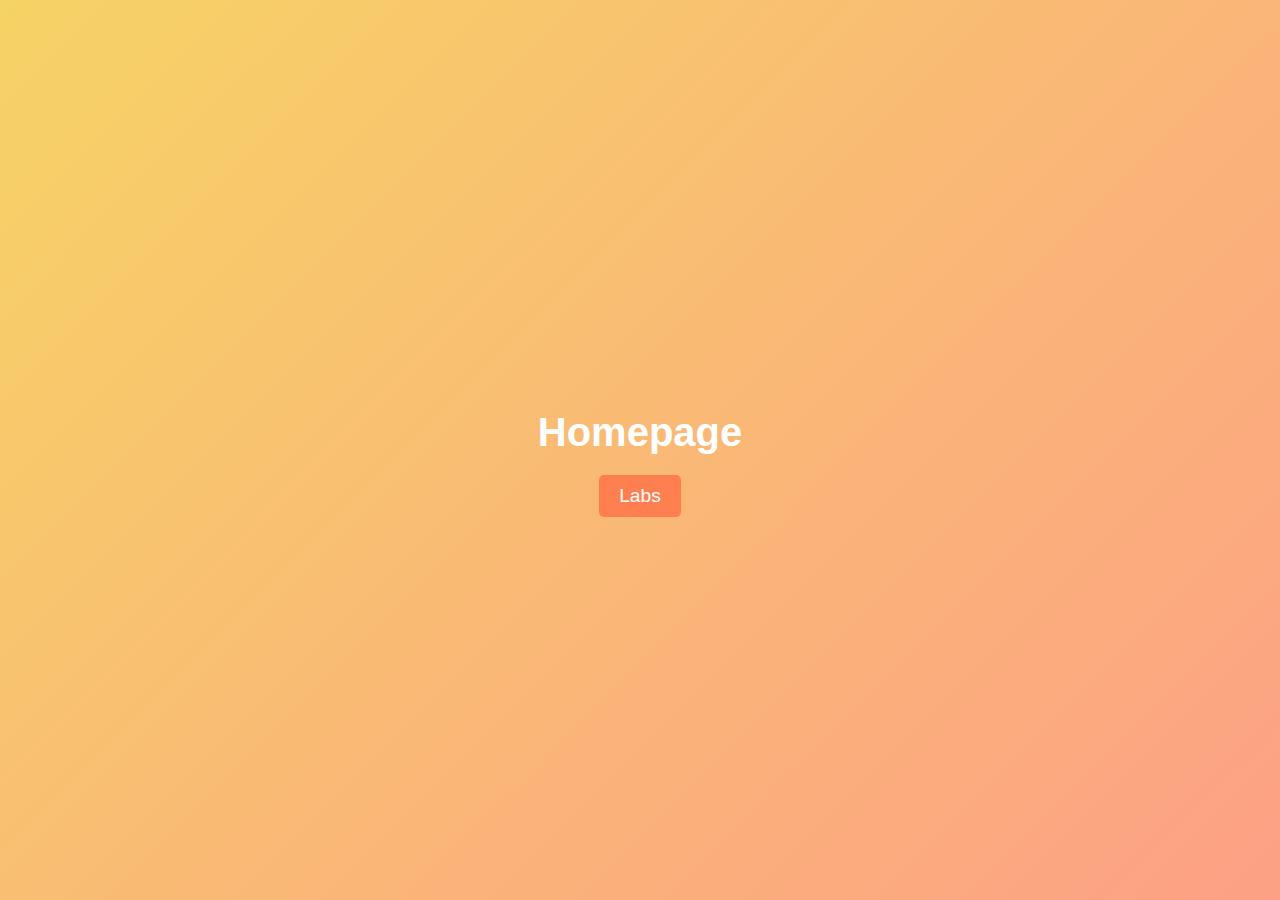
<file: index.html>
<!DOCTYPE html>
<html lang="en">
<head>
    <meta charset="UTF-8">
    <meta name="viewport" content="width=device-width, initial-scale=1.0">
    <link rel="stylesheet" href="style.css">
    <title>Comp 4537 Home page</title>
</head>
<body>
    <div>
        <h1>Homepage</h1>
        <a href="COMP4537/index.html">Labs</a>
    </div>
</body>
</html>
</file>
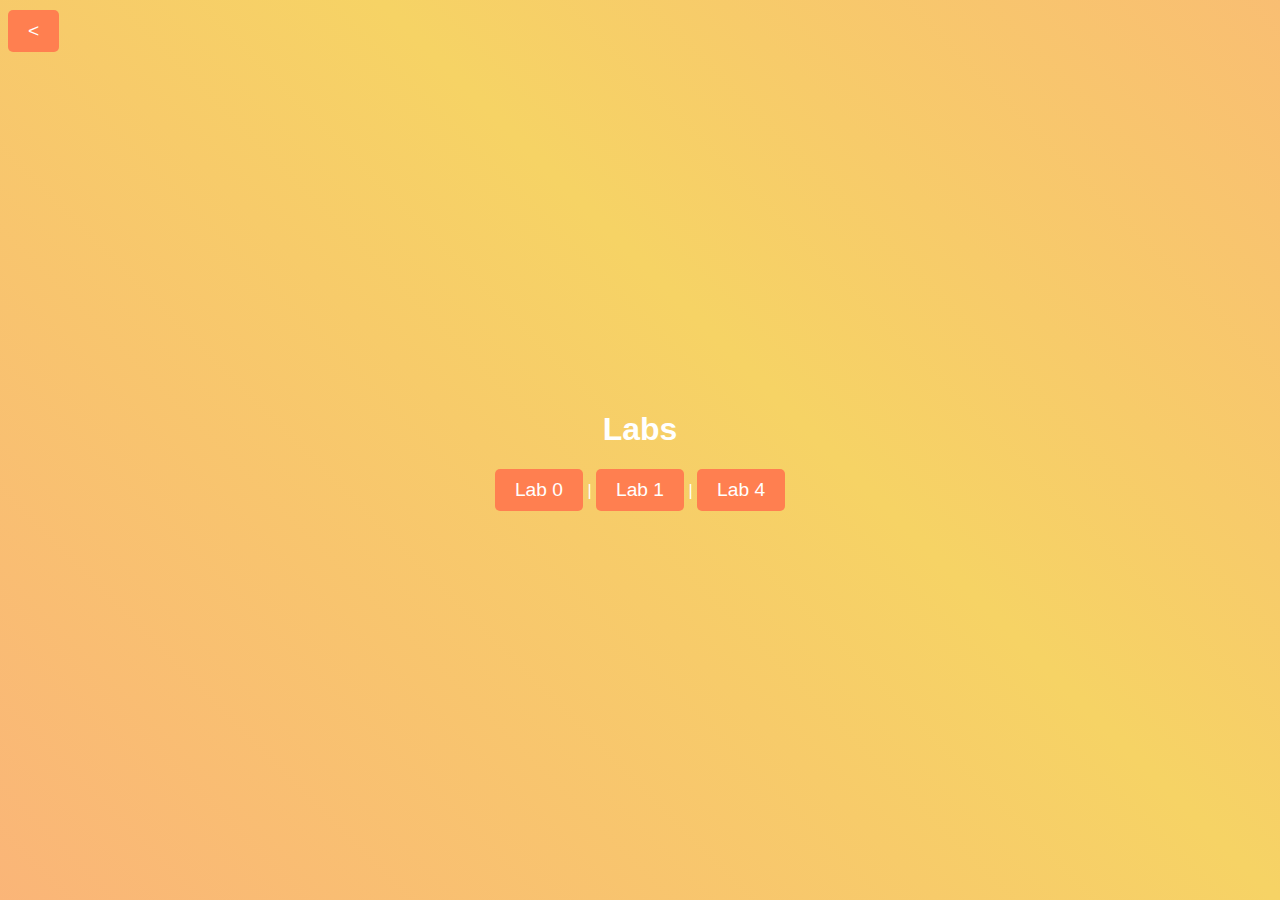
<file: COMP4537/index.html>
<!DOCTYPE html>
<html lang="en">
<head>
    <meta charset="UTF-8">
    <meta name="viewport" content="width=device-width, initial-scale=1.0">
    <link rel="stylesheet" href="style.css">
    <title>COMP4537</title>
</head>
<body>
    <a id="backButton" href="../index.html">&lt;</a>
    <div id="listContainer">
        <h1>Labs</h1>
        <div id="labList">
            <a href="./labs/0/index.html">Lab 0</a> |
            <a href="./labs/1/index.html">Lab 1</a> |
            <a href="./labs/4/index.html">Lab 4</a> 
        </div>
    </div>
</body>
</html>
</file>
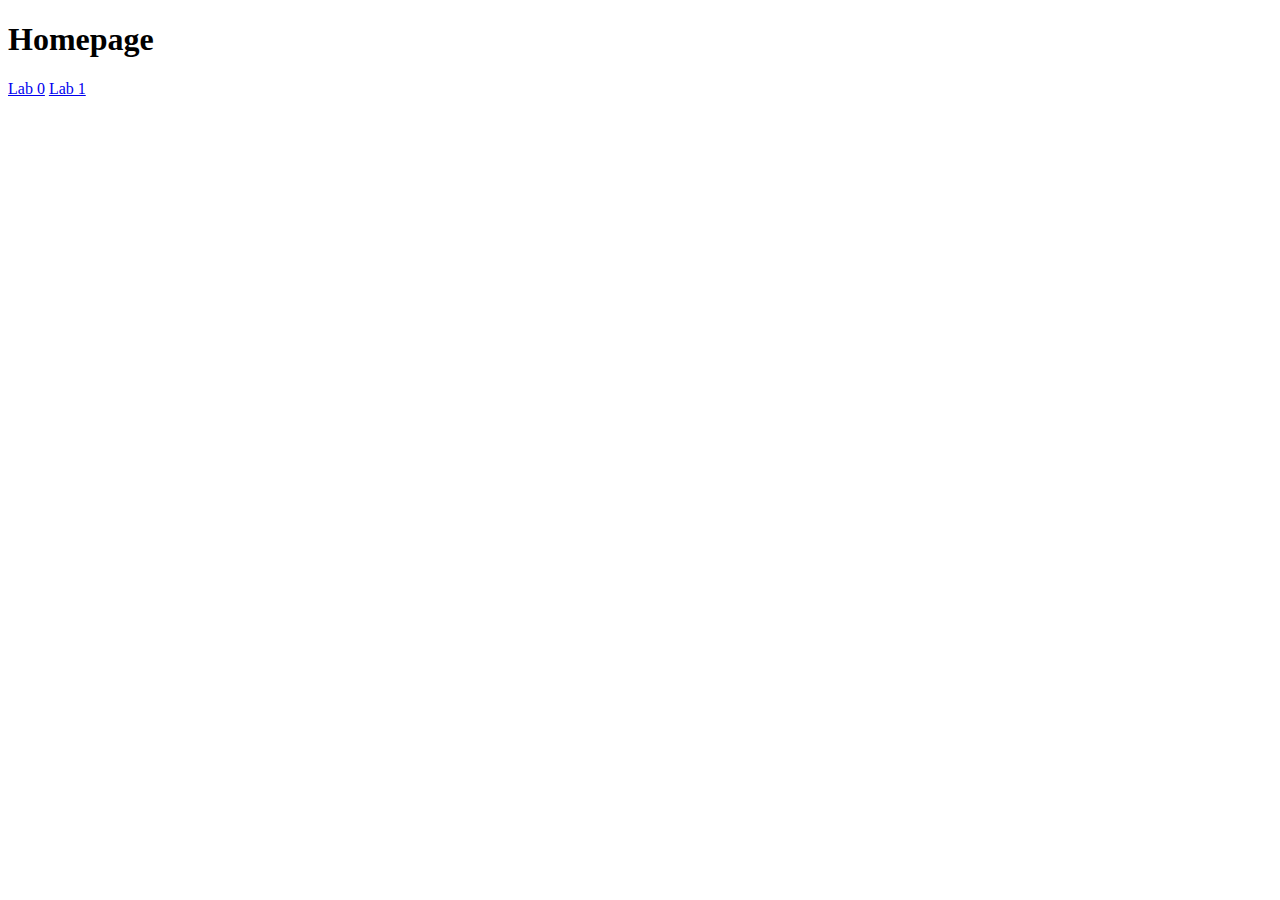
<file: COMP4537/labs/index.html>
<!DOCTYPE html>
<html lang="en">
<head>
    <meta charset="UTF-8">
    <meta name="viewport" content="width=device-width, initial-scale=1.0">
    <title>Comp 4537 Home page</title>
</head>
<body>
    <h1>Homepage</h1>

    <a href="../labs/0/index.html">Lab 0</a>
    <a href="../labs/1/index.html">Lab 1</a>
</body>
</html>
</file>
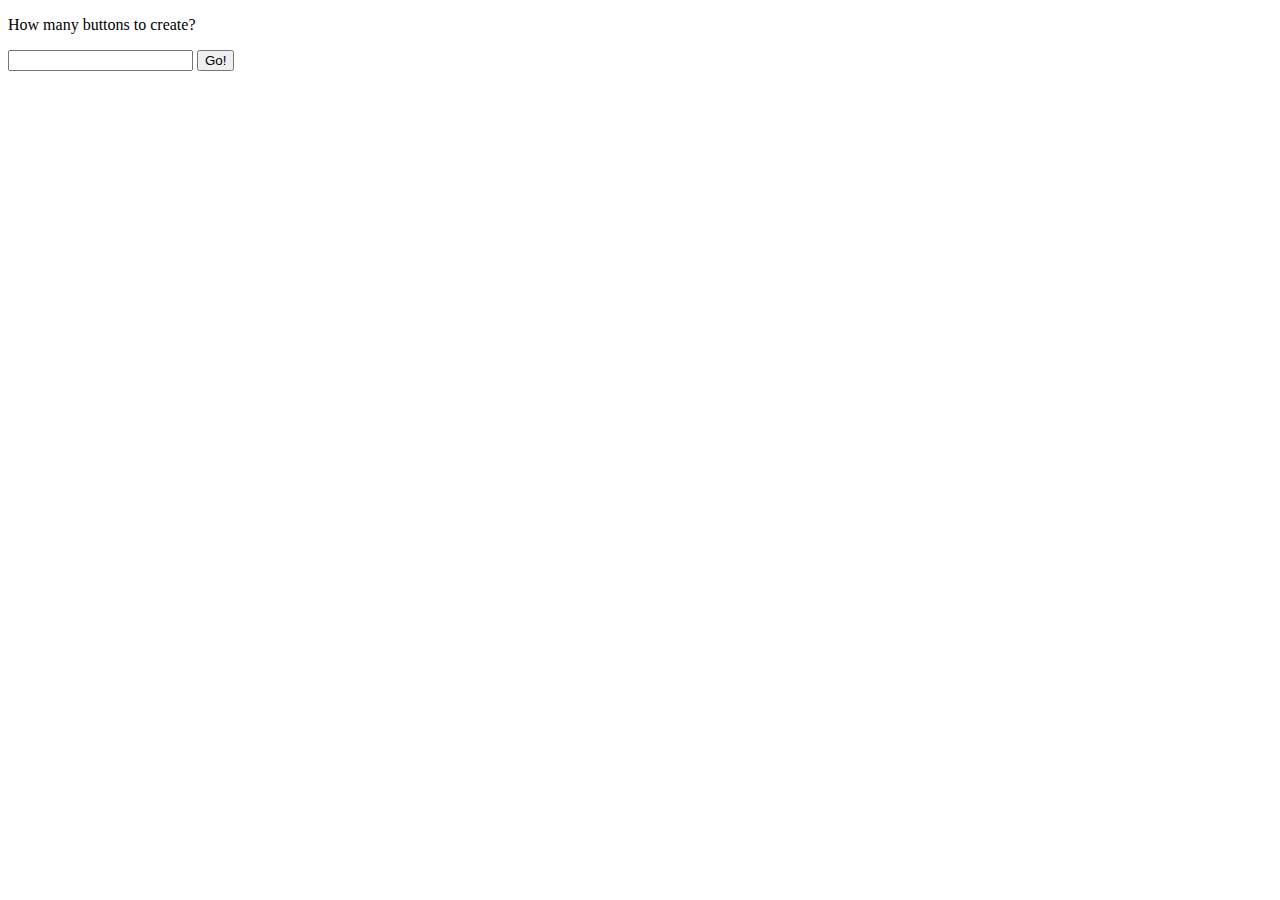
<file: COMP4537/labs/0/index.html>
<!DOCTYPE html>
<html lang="en">
<head>
    <meta charset="UTF-8">
    <meta name="viewport" content="width=device-width, initial-scale=1.0">
    <title>Simple Memory Game</title>
    <link rel="stylesheet" href="./css/style.css">
</head>
<body>
    <p id="message"></p>
    <form action="" onsubmit="">
        <input id="input" type="text" name="goButton">
        
        <input id="inputSubmission" type="button" value="Go!">
    </form>   
    <p id="confirmationMessage"></p> 


    <!-- Where the box -->
    <div id="gamebox">
    </div>

    <script src="./js/script.js"></script>
    <script src="./lang/messages/en/user.js"></script>
</body> 
</html>
</file>
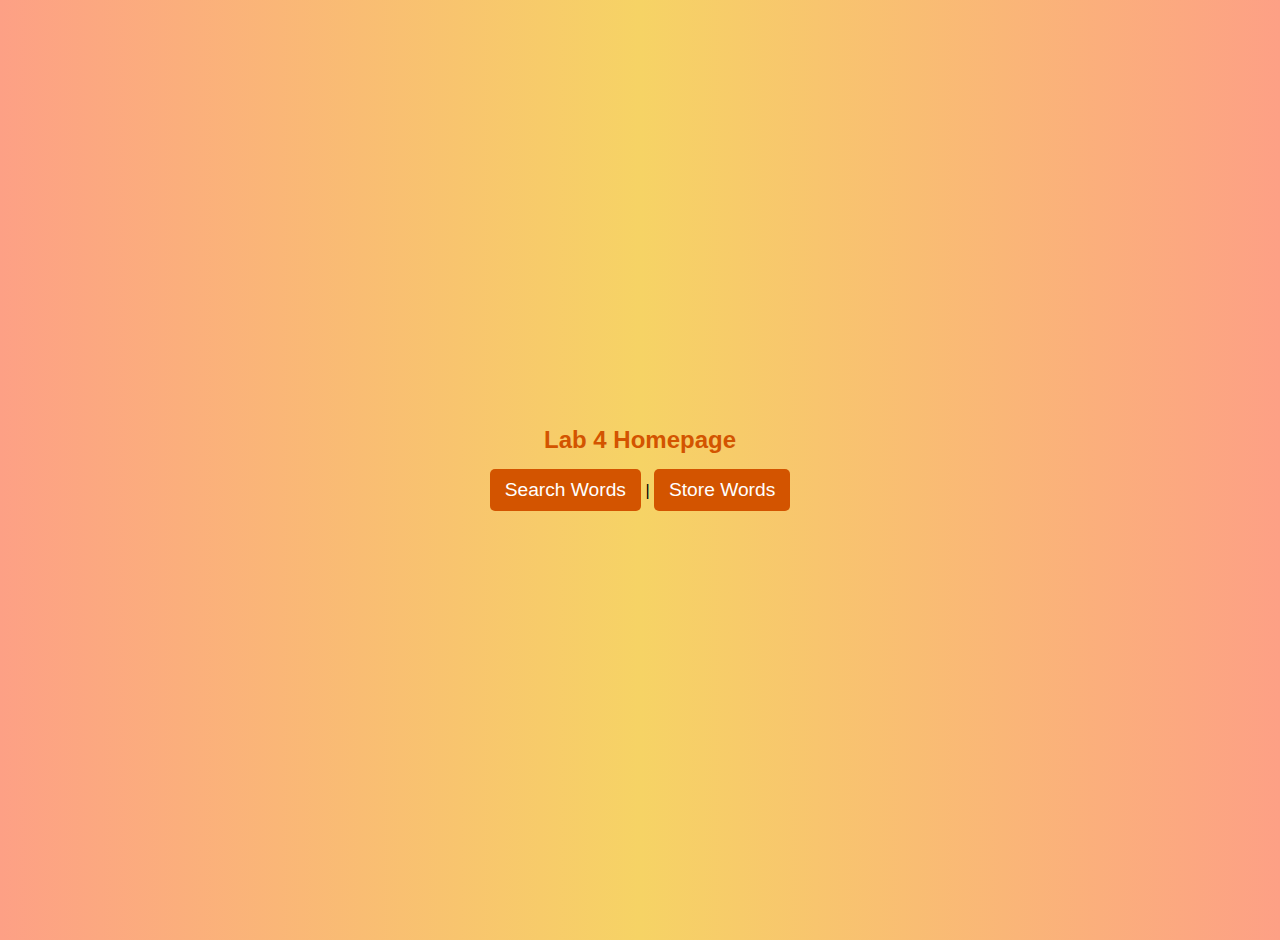
<file: COMP4537/labs/4/index.html>
<!DOCTYPE html>
<html lang="en">
<head>
    <meta charset="UTF-8">
    <meta name="viewport" content="width=device-width, initial-scale=1.0">
    <title>Lab 4 Home page</title>
    <link rel="stylesheet" href="./css/style.css">
</head>
<body>
    <div id="listContainer">
        <h1 id="homepage_title"></h1>
        <div id="labList">
            <a href="./search.html" id="search_button"></a> |
            <a href="./store.html" id="store_button"></a> 
        </div>
    </div>

    <script src="./js/texthandler.js"></script>
    <script src="./lang/messages/en/en.js"></script>
</body>
</html>
</file>
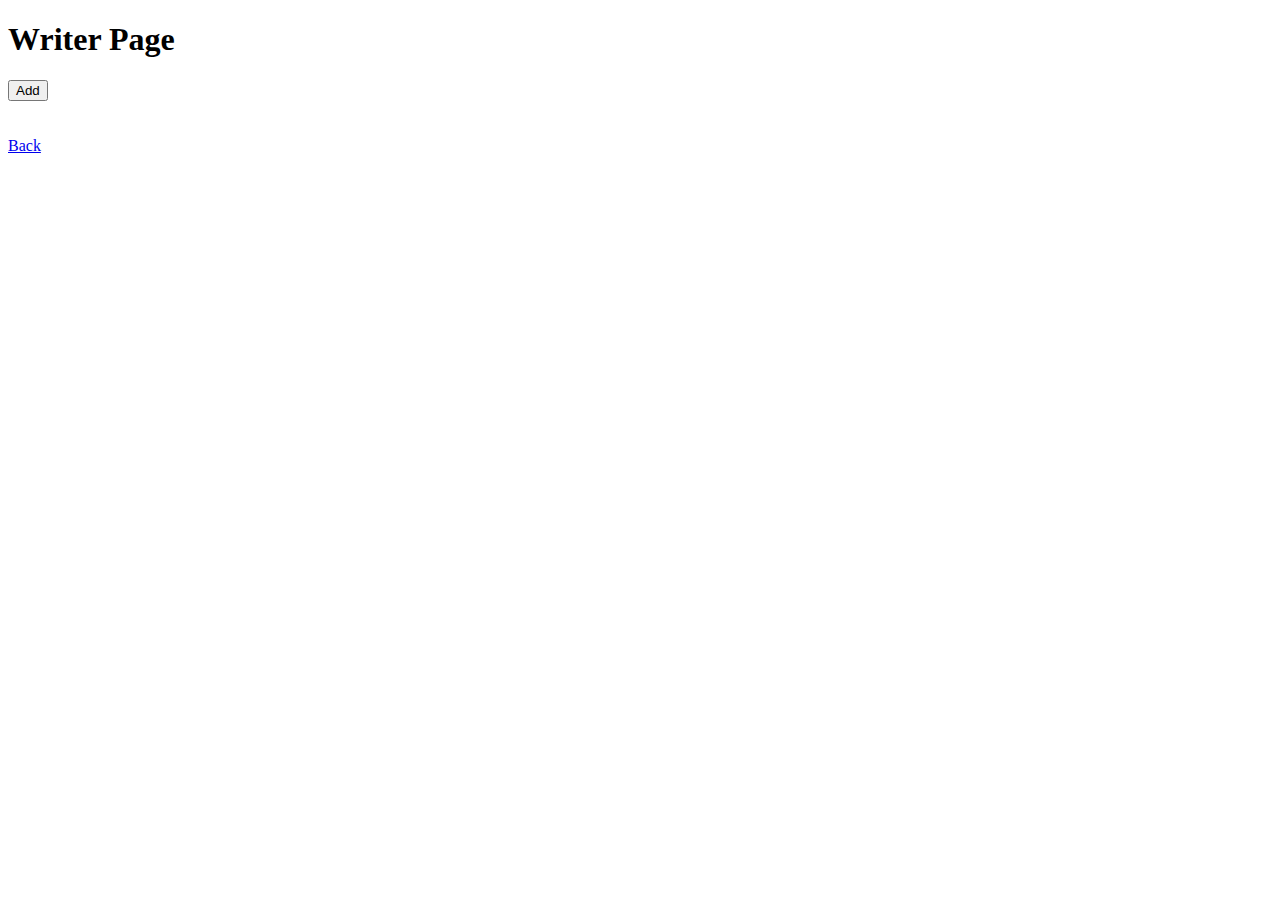
<file: COMP4537/labs/1/writer.html>
<!DOCTYPE html>
<html lang="en">
<head>
    <meta charset="UTF-8">
    <meta name="viewport" content="width=device-width, initial-scale=1.0">
    <link rel="stylesheet" href="./css/style.css">
    <title>Simple Note App</title>
</head>
<body>
    <h1 id="writerTitle"></h1> <div id="lastSave"></div>

    <!-- Notes get displayed here -->
    <div id="writingBox">
        
    </div>
    <button id="addBtn"></button>


    <br><br><br>
    <a href="index.html" class="backBtn"></a>
    <script src="./js/script.js"></script>
    <script src="./lang/messages/en/user.js"></script>
</body>
</html>
</file>
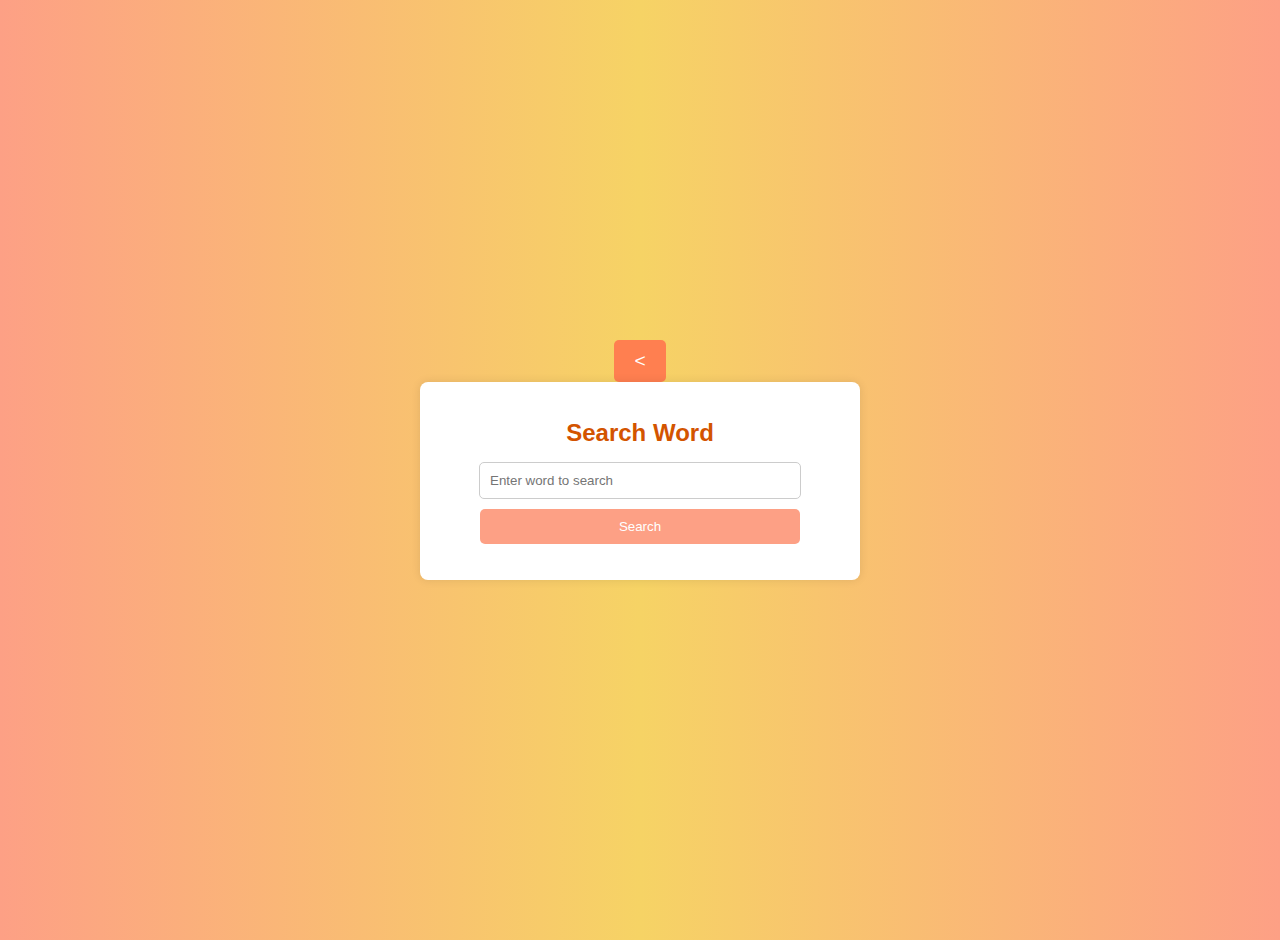
<file: COMP4537/labs/4/search.html>
<!DOCTYPE html>
<html lang="en">
<head>
    <meta charset="UTF-8">
    <meta name="viewport" content="width=device-width, initial-scale=1.0">
    <title>Lab 4 Reader</title>
    <link rel="stylesheet" href="./css/style.css">
</head>
<body>
    <a href="./index.html">&lt;</a>
    <div id="search-section">
        <h1 id="searchpage_title"></h1>
        <form action="">
            <input type="text" placeholder="Enter word to search" name="search" id="search_input">
            <button type="button" id="searchpage_button"></button>
        </form>
        <p id="get_response"></p>
    </div>

    <script src="./js/script.js"></script>
    <script src="./js/texthandler.js"></script>
    <script src="./lang/messages/en/en.js"></script>
</body>
</html>
</file>
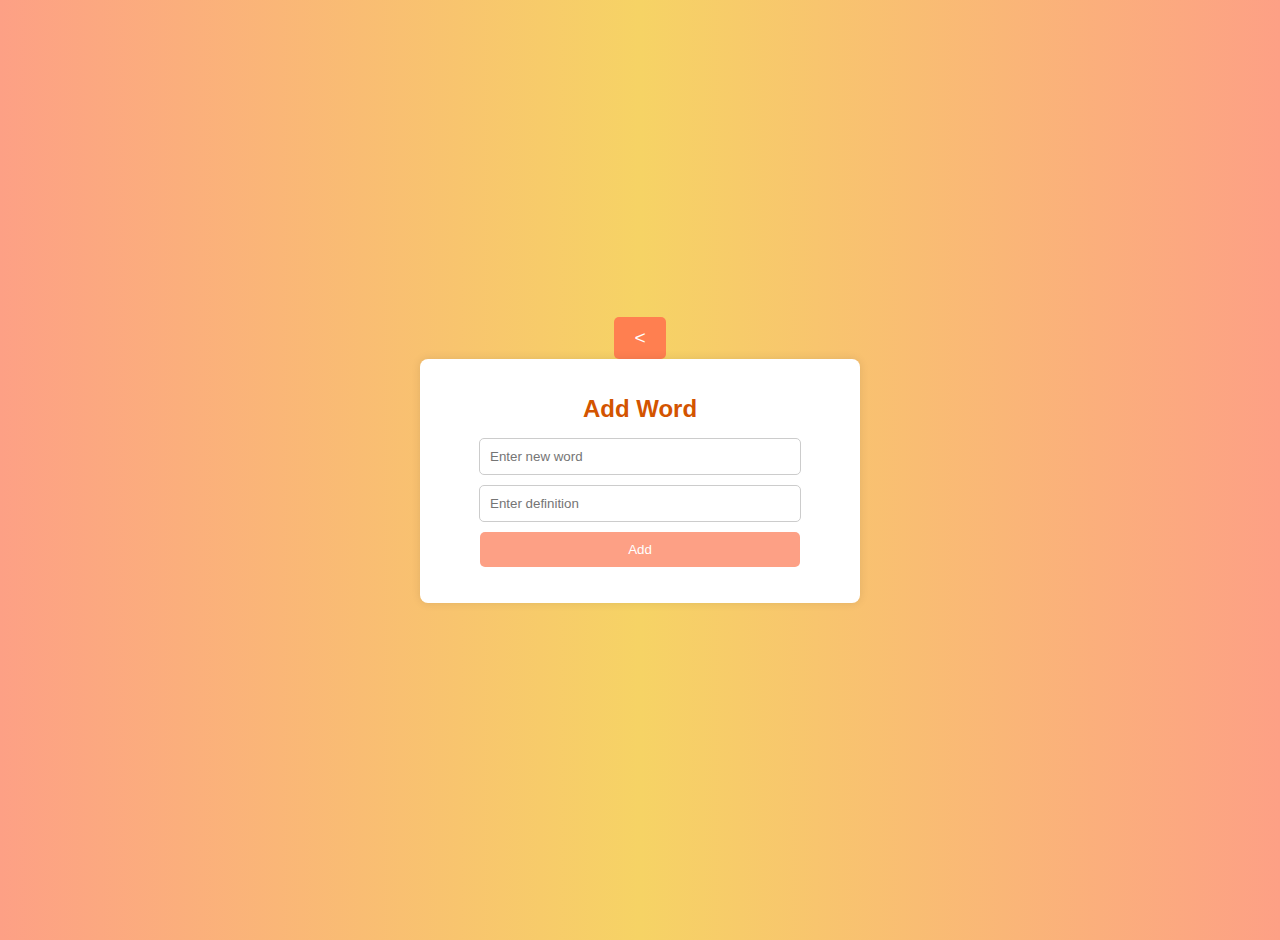
<file: COMP4537/labs/4/store.html>
<!DOCTYPE html>
<html lang="en">
<head>
    <meta charset="UTF-8">
    <meta name="viewport" content="width=device-width, initial-scale=1.0">
    <title>Lab 4 Storer</title>
    <link rel="stylesheet" href="./css/style.css">
</head>
<body>
    <a href="./index.html">&lt;</a>
    <div id="add-section">
        <h1 id="storepage_title"></h1>
        <form action="">
            <input type="text" placeholder="Enter new word" name="new-word" id="store_word_input">
            <input type="text" placeholder="Enter definition" name="definition" id="store_def_input">
            <button type="button" id="storepage_button"></button>
        </form>
        <p id="get_response"></p>
    </div>

    <script src="./js/script.js"></script>
    <script src="./js/texthandler.js"></script>
    <script src="./lang/messages/en/en.js"></script>
</body>
</html>
</file>
<file: style.css>
body {
    font-family: Arial, sans-serif;
    background: linear-gradient(135deg, #f6d365, #fda085);
    margin: 0;
    padding: 0;
    display: flex;
    justify-content: center;
    align-items: center;
    height: 100vh;
    color: #333;
}
h1 {
    font-size: 2.5em;
    margin-bottom: 20px;
    text-align: center;
    color: #ffffff;
}
a {
    display: inline-block;
    font-size: 1.2em;
    text-decoration: none;
    background-color: #ff7f50;
    color: #ffffff;
    padding: 10px 20px;
    border-radius: 5px;
    transition: background-color 0.3s, transform 0.3s;
}
a:hover {
    background-color: #ff6347;
    transform: scale(1.05);
}
a:active {
    transform: scale(1);
}
div {
    text-align: center;
}
</file>
<file: COMP4537/style.css>
@keyframes gradient {
    0% { background-position: 0% 50%; }
    50% { background-position: 100% 50%; }
    100% { background-position: 0% 50%; }
}

body {
    font-family: Arial, sans-serif;
    background: linear-gradient(45deg, #fda085, #f6d365, #fda085);
    background-size: 200% 200%;
    animation: gradient 5s ease infinite;
    margin: 0;
    padding: 0;
    height: 100vh;
    width: 100vw;
    display: flex;
    align-items: center;
    justify-content: center;
    color: white;
}

a {
    display: inline-block;
    font-size: 1.2em;
    text-decoration: none;
    background-color: #ff7f50;
    color: #ffffff;
    padding: 10px 20px;
    border-radius: 5px;
    transition: background-color 0.3s, transform 0.3s;
}
a:hover {
    background-color: #ff6347;
    transform: scale(1.05);
}
a:active {
    transform: scale(1);
}
  
  

#listContainer{
    display: flex;
    flex-direction: column;
    justify-content: center;
    align-items: center;
}


#backButton{
    position: absolute;
    left: 8px;
    top: 10px;
    
}
</file>
<file: COMP4537/labs/0/css/style.css>
#gamebox{
    width: auto;
    height: 30em;
    outline: none;
}

button{
    width: 10em;
    height: 5em;
}
</file>
<file: COMP4537/labs/1/css/style.css>
.noteblock{
    border: 1px solid black; 
    width: 10em; 
    height: 10em;
}


#lastSave {
    position: absolute;
    top: 10px;
    right: 10px;
}

#lastRead {
    position: absolute;
    top: 10px;
    right: 10px;
}
</file>
<file: COMP4537/labs/4/css/style.css>
/* General Reset */
body {
    font-family: Arial, sans-serif;
    margin: 0;
    padding: 0;
    height: 100vh;
    display: flex;
    flex-direction: column;
    align-items: center;
    justify-content: center;
    background: linear-gradient(to right, #fda085, #f6d365, #fda085);
    padding: 20px;
}

/* Homepage Section */
#listContainer {
    text-align: center;
    margin-bottom: 20px;
}

#labList a {
    text-decoration: none;
    color: white;
    background-color: #d35400;
    padding: 10px 15px;
    border-radius: 5px;
    transition: background 0.3s;
}

#labList a:hover {
    background-color: #e67e22;
}

/* Section Boxes */
#search-section, #add-section {
    width: 100%;
    max-width: 400px;
    background: white;
    padding: 20px;
    border-radius: 8px;
    box-shadow: 0px 0px 10px rgba(0, 0, 0, 0.1);
    margin-bottom: 20px;
}

/* Headers */
h1 {
    font-size: 1.5rem;
    margin-bottom: 15px;
    color: #d35400;
    text-align: center;
}

/* Forms */
form {
    display: flex;
    flex-direction: column;
    align-items: center;
}

input {
    width: 100%;
    max-width: 300px;
    padding: 10px;
    margin-bottom: 10px;
    border: 1px solid #ccc;
    border-radius: 5px;
}

/* Buttons */
button {
    width: 100%;
    max-width: 320px;
    padding: 10px;
    background-color: #fda085;
    color: white;
    border: none;
    border-radius: 5px;
    cursor: pointer;
    transition: background 0.3s;
}

button:hover {
    background-color: #f6d365;
}

/* Navigation Links */
a {
    display: inline-block;
    font-size: 1.2em;
    text-decoration: none;
    background-color: #ff7f50;
    color: #ffffff;
    padding: 10px 20px;
    border-radius: 5px;
    transition: background-color 0.3s, transform 0.3s;
}
a:hover {
    background-color: #ff6347;
    transform: scale(1.05);
}
a:active {
    transform: scale(1);
}

#get_response {
    text-align: center;
}
</file>
